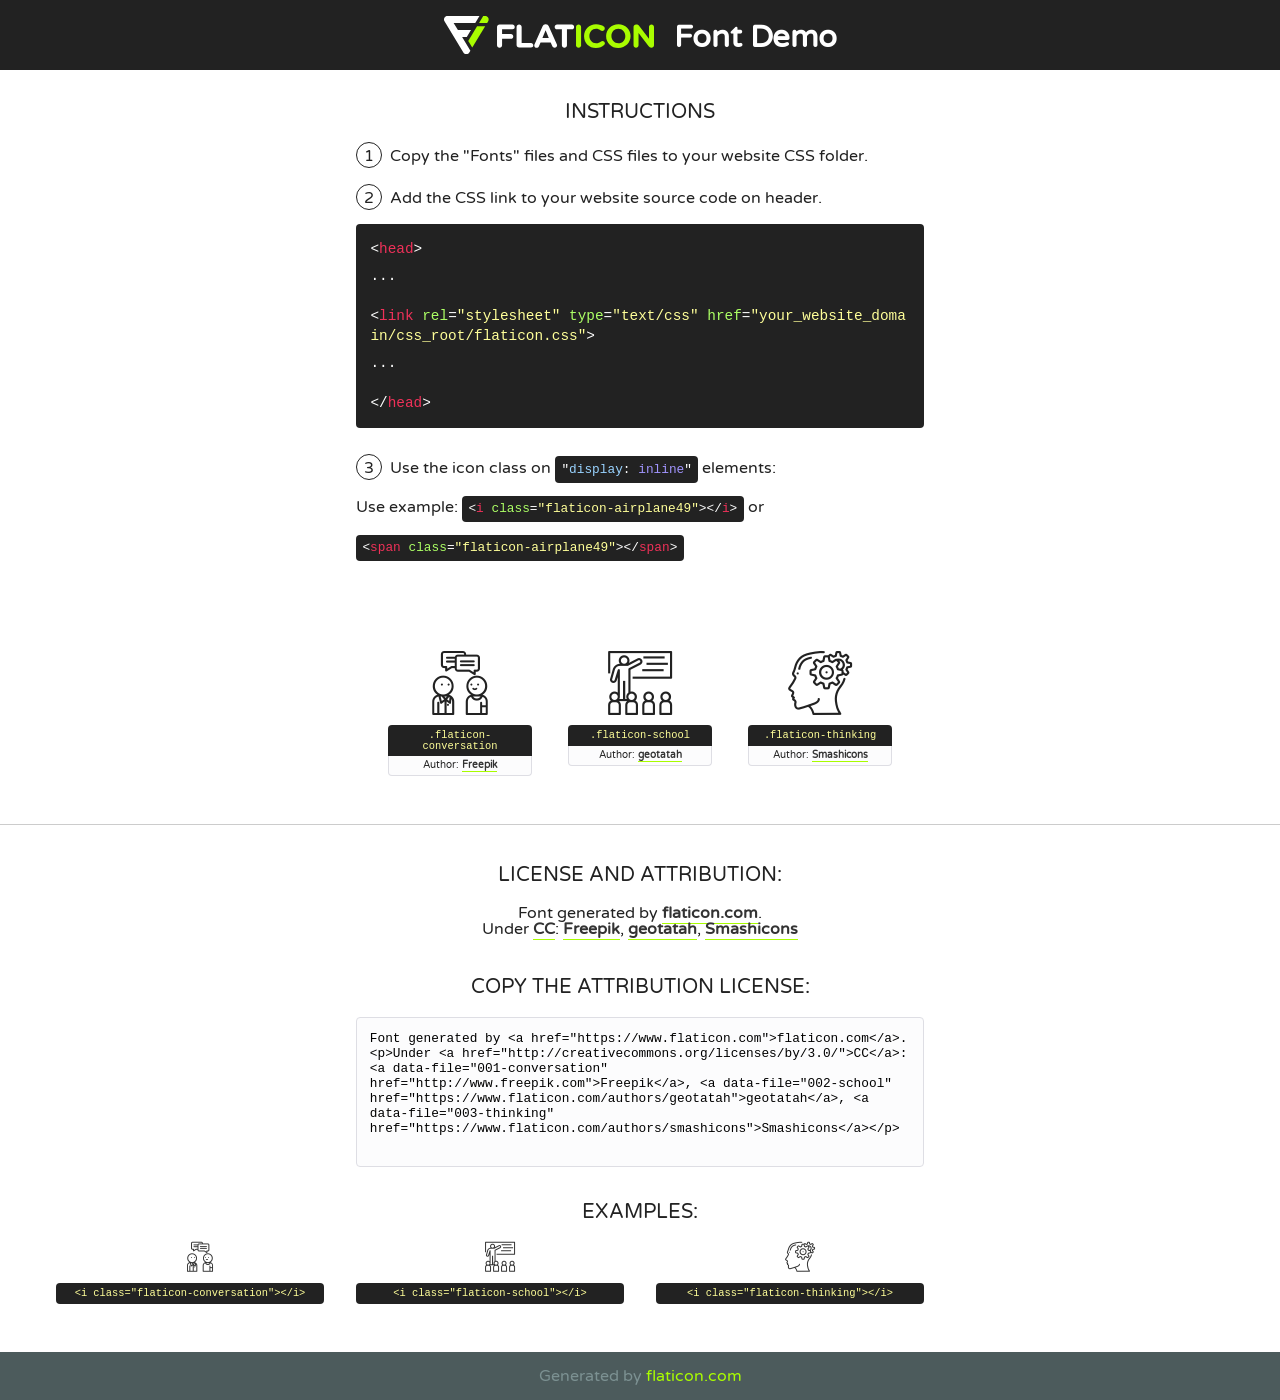
<file: icons/my-icons-collection/font/flaticon.html>
<!DOCTYPE html>
<!--
  Flaticon icon font: Flaticon
  Creation date: 19/11/2019 16:05
-->
<html>
<!DOCTYPE html>
<html>

<head>
    <title>Flaticon WebFont</title>
    <link href="http://fonts.googleapis.com/css?family=Varela+Round" rel="stylesheet" type="text/css" />
    <link rel="stylesheet" type="text/css" href="flaticon.css">
    <meta charset="UTF-8">
    <style>
    html, body, div, span, applet, object, iframe,
    h1, h2, h3, h4, h5, h6, p, blockquote, pre,
    a, abbr, acronym, address, big, cite, code,
    del, dfn, em, img, ins, kbd, q, s, samp,
    small, strike, strong, sub, sup, tt, var,
    b, u, i, center,
    dl, dt, dd, ol, ul, li,
    fieldset, form, label, legend,
    table, caption, tbody, tfoot, thead, tr, th, td,
    article, aside, canvas, details, embed, 
    figure, figcaption, footer, header, hgroup, 
    menu, nav, output, ruby, section, summary,
    time, mark, audio, video {
        margin: 0;
        padding: 0;
        border: 0;
        font-size: 100%;
        font: inherit;
        vertical-align: baseline;
    }
    /* HTML5 display-role reset for older browsers */
    article, aside, details, figcaption, figure, 
    footer, header, hgroup, menu, nav, section {
        display: block;
    }
    body {
        line-height: 1;
    }
    ol, ul {
        list-style: none;
    }
    blockquote, q {
        quotes: none;
    }
    blockquote:before, blockquote:after,
    q:before, q:after {
        content: '';
        content: none;
    }
    table {
        border-collapse: collapse;
        border-spacing: 0;
    }
    body {
        font-family: 'Varela Round', Helvetica, Arial, sans-serif;
        font-size: 16px;
        color: #222;
    }
    a {
        color: #333;
        border-bottom: 1px solid #a9fd00;
        font-weight: bold;
        text-decoration: none;
    }
    * {
        -moz-box-sizing: border-box;
        -webkit-box-sizing: border-box;
        box-sizing: border-box;
        margin: 0;
        padding: 0;
    }
    [class^="flaticon-"]:before, [class*=" flaticon-"]:before, [class^="flaticon-"]:after, [class*=" flaticon-"]:after {
        font-family: Flaticon;
        font-size: 30px;
        font-style: normal;
        margin-left: 20px;
        color: #333;
    }
    .wrapper {
        max-width: 600px;
        margin: auto;
        padding: 0 1em;
    }
    .title {
        font-size: 1.25em;
        text-align: center;
        margin-bottom: 1em;
        text-transform: uppercase;
    }
    header {
        text-align: center;
        background-color: #222;
        color: #fff;
        padding: 1em;
    }
    header .logo {
        width: 210px;
        height: 38px;
        display: inline-block;
        vertical-align: middle;
        margin-right: 1em;
        border: none;
    }
    header strong {
        font-size: 1.95em;
        font-weight: bold;
        vertical-align: middle;
        margin-top: 5px;
        display: inline-block;
    }
    .demo {
        margin: 2em auto;
        line-height: 1.25em;
    }
    .demo ul li {
        margin-bottom: 1em;
    }
    .demo ul li .num {
        color: #222;
        border-radius: 20px;
        display: inline-block;
        width: 26px;
        padding: 3px;
        height: 26px;
        text-align: center;
        margin-right: 0.5em;
        border: 1px solid #222;
    }
    .demo ul li code {
        background-color: #222;
        border-radius: 4px;
        padding: 0.25em 0.5em;
        display: inline-block;
        color: #fff;
        font-family: Consolas,Monaco,Lucida Console,Liberation Mono,DejaVu Sans Mono,Bitstream Vera Sans Mono,Courier New, monospace;
        font-weight: lighter;
        margin-top: 1em;
        font-size: 0.8em;
        word-break: break-all;
    }
    .demo ul li code.big {
        padding: 1em;
        font-size: 0.9em;
    }
    .demo ul li code .red {
        color: #EF3159;
    }
    .demo ul li code .green {
        color: #ACFF65;
    }
    .demo ul li code .yellow {
        color: #FFFF99;
    }
    .demo ul li code .blue {
        color: #99D3FF;
    }
    .demo ul li code .purple {
        color: #A295FF;
    }
    .demo ul li code .dots {
        margin-top: 0.5em;
        display: block;
    }
    #glyphs {
        border-bottom: 1px solid #ccc;
        padding: 2em 0;
        text-align: center;
    }
    .glyph {
        display: inline-block;
        width: 9em;
        margin: 1em;
        text-align: center;
        vertical-align: top;
        background: #FFF;
    }
    .glyph .glyph-icon {
        padding: 10px;
        display: block;
        font-family:"Flaticon";
        font-size: 64px;
        line-height: 1;
    }
    .glyph .glyph-icon:before {
        font-size: 64px;
        color: #222;
        margin-left: 0;
    }
    .class-name {
        font-size: 0.65em;
        background-color: #222;
        color: #fff;
        border-radius: 4px 4px 0 0;
        padding: 0.5em;
        color: #FFFF99;
        font-family: Consolas,Monaco,Lucida Console,Liberation Mono,DejaVu Sans Mono,Bitstream Vera Sans Mono,Courier New, monospace;
    }
    .author-name {
        font-size: 0.6em;
        background-color: #fcfcfd;
        border: 1px solid #DEDEE4;
        border-top: 0;
        border-radius: 0 0 4px 4px;
        padding: 0.5em;
    }
    .class-name:last-child {
        font-size: 10px;
        color:#888;
    }
    .class-name:last-child a {
        font-size: 10px;
        color:#555;
    }
    .class-name:last-child a:hover {
        color:#a9fd00;
    }
    .glyph > input {
        display: block;
        width: 100px;
        margin: 5px auto;
        text-align: center;
        font-size: 12px;
        cursor: text;
    }
    .glyph > input.icon-input {
        font-family:"Flaticon";
        font-size: 16px;
        margin-bottom: 10px;
    }
    .attribution .title {
        margin-top: 2em;
    }
    .attribution textarea {
        background-color: #fcfcfd;
        padding: 1em;
        border: none;
        box-shadow: none;
        border: 1px solid #DEDEE4;
        border-radius: 4px;
        resize: none;
        width: 100%;
        height: 150px;
        font-size: 0.8em;
        font-family: Consolas,Monaco,Lucida Console,Liberation Mono,DejaVu Sans Mono,Bitstream Vera Sans Mono,Courier New, monospace;
        -webkit-appearance: none;
    }
    .iconsuse {
        margin: 2em auto;
        text-align: center;
        max-width: 1200px;
    }
    .iconsuse:after {
        content: '';
        display: table;
        clear: both;
    }
    .iconsuse .image {
        float: left;
        width: 25%;
        padding: 0 1em;
    }
    .iconsuse .image p {
        margin-bottom: 1em;
    }
    .iconsuse .image span {
        display: block;
        font-size: 0.65em;
        background-color: #222;
        color: #fff;
        border-radius: 4px;
        padding: 0.5em;
        color: #FFFF99;
        margin-top: 1em;
        font-family: Consolas,Monaco,Lucida Console,Liberation Mono,DejaVu Sans Mono,Bitstream Vera Sans Mono,Courier New, monospace;
    }
    #footer {
        text-align: center;
        background-color: #4C5B5C;
        color: #7c9192;
        padding: 1em;
    }
    #footer a {
        border: none;
        color: #a9fd00;
        font-weight: normal;
    }
    @media (max-width: 960px) {
        .iconsuse .image {
            width: 50%;
        }
    }
    @media (max-width: 560px) {
        .iconsuse .image {
            width: 100%;
        }
    }
    </style>
</head>

<body class="characters-off">

    <header>
        <a href="https://www.flaticon.com" target="_blank" class="logo">
            <svg version="1.1" xmlns="http://www.w3.org/2000/svg" xmlns:xlink="http://www.w3.org/1999/xlink" xmlns:a="http://ns.adobe.com/AdobeSVGViewerExtensions/3.0/" viewBox="0 0 560.875 102.036" enable-background="new 0 0 560.875 102.036" xml:space="preserve">
                <defs>
                </defs>
                <g>
                    <g class="letters">
                        <path fill="#ffffff" d="M141.596,29.675c0-3.777,2.985-6.767,6.764-6.767h34.438c3.426,0,6.15,2.728,6.15,6.15
                        c0,3.43-2.724,6.149-6.15,6.149h-27.674v13.091h23.719c3.429,0,6.151,2.724,6.151,6.15c0,3.43-2.723,6.149-6.151,6.149h-23.719
                        v17.574c0,3.773-2.986,6.761-6.764,6.761c-3.779,0-6.764-2.989-6.764-6.761V29.675z"></path>
                        <path fill="#ffffff" d="M193.844,29.149c0-3.781,2.985-6.767,6.764-6.767c3.776,0,6.763,2.985,6.763,6.767v42.957h25.039
                        c3.426,0,6.149,2.726,6.149,6.153c0,3.425-2.723,6.15-6.149,6.15h-31.802c-3.779,0-6.764-2.986-6.764-6.768V29.149z"></path>
                        <path fill="#ffffff" d="M241.891,75.71l21.438-48.407c1.492-3.341,4.215-5.357,7.906-5.357h0.792
                        c3.686,0,6.323,2.017,7.815,5.357l21.439,48.407c0.436,0.967,0.701,1.845,0.701,2.723c0,3.602-2.809,6.501-6.414,6.501
                        c-3.161,0-5.269-1.845-6.499-4.655l-4.132-9.661h-27.059l-4.301,10.102c-1.144,2.631-3.426,4.214-6.237,4.214
                        c-3.517,0-6.24-2.81-6.24-6.325C241.1,77.64,241.451,76.677,241.891,75.71z M279.932,58.666l-8.521-20.297l-8.526,20.297H279.932
                        z"></path>
                        <path fill="#ffffff" d="M314.864,35.387H301.86c-3.429,0-6.239-2.813-6.239-6.238c0-3.429,2.811-6.24,6.239-6.24h39.533
                        c3.426,0,6.237,2.811,6.237,6.24c0,3.425-2.811,6.238-6.237,6.238h-13.001v42.785c0,3.773-2.99,6.761-6.764,6.761
                        c-3.779,0-6.764-2.989-6.764-6.761V35.387z"></path>
                        <path fill="#A9FD00" d="M352.615,29.149c0-3.781,2.985-6.767,6.767-6.767c3.774,0,6.761,2.985,6.761,6.767v49.024
                        c0,3.773-2.987,6.761-6.761,6.761c-3.781,0-6.767-2.989-6.767-6.761V29.149z"></path>
                        <path fill="#A9FD00" d="M374.132,53.836v-0.179c0-17.481,13.178-31.801,32.065-31.801c9.22,0,15.459,2.458,20.557,6.238
                        c1.402,1.054,2.637,2.985,2.637,5.357c0,3.692-2.985,6.59-6.681,6.59c-1.845,0-3.071-0.702-4.044-1.319
                        c-3.776-2.813-7.729-4.393-12.562-4.393c-10.364,0-17.831,8.611-17.831,19.154v0.173c0,10.542,7.291,19.329,17.831,19.329
                        c5.715,0,9.492-1.756,13.359-4.834c1.049-0.874,2.458-1.491,4.039-1.491c3.429,0,6.325,2.813,6.325,6.236
                        c0,2.106-1.056,3.78-2.282,4.834c-5.539,4.834-12.036,7.733-21.878,7.733C387.572,85.464,374.132,71.493,374.132,53.836z"></path>
                        <path fill="#A9FD00" d="M433.009,53.836v-0.179c0-17.481,13.79-31.801,32.766-31.801c18.981,0,32.592,14.143,32.592,31.628v0.173
                        c0,17.483-13.785,31.807-32.769,31.807C446.625,85.464,433.009,71.32,433.009,53.836z M484.224,53.836v-0.179
                        c0-10.539-7.725-19.326-18.626-19.326c-10.893,0-18.449,8.611-18.449,19.154v0.173c0,10.542,7.73,19.329,18.626,19.329
                        C476.676,72.986,484.224,64.378,484.224,53.836z"></path>
                        <path fill="#A9FD00" d="M506.233,29.321c0-3.774,2.99-6.763,6.767-6.763h1.401c3.252,0,5.183,1.583,7.029,3.953l26.093,34.265
                        V29.059c0-3.692,2.99-6.677,6.681-6.677c3.683,0,6.671,2.985,6.671,6.677v48.934c0,3.78-2.987,6.765-6.764,6.765h-0.436
                        c-3.257,0-5.188-1.581-7.034-3.953l-27.056-35.492v32.944c0,3.687-2.985,6.676-6.678,6.676c-3.683,0-6.673-2.989-6.673-6.676
                        V29.321z"></path>
                    </g>
                    <g class="insignia">
                        <path fill="#ffffff" d="M48.372,56.137h12.517l11.156-18.537H37.186L25.688,18.539h57.825L94.668,0H9.271
                        C5.925,0,2.842,1.801,1.198,4.716c-1.644,2.907-1.593,6.482,0.134,9.343l50.38,83.501c1.678,2.781,4.689,4.476,7.938,4.476
                        c3.246,0,6.257-1.695,7.935-4.476l2.898-4.804L48.372,56.137z"></path>
                        <g class="i">
                            <path fill="#A9FD00" d="M93.575,18.539h0.031v0.004l21.652,0.004l2.705-4.488c1.727-2.861,1.778-6.436,0.133-9.343
                            C116.454,1.801,113.371,0,110.026,0h-5.294L93.575,18.539z"></path>
                            <polygon fill="#A9FD00" points="88.291,27.356 64.725,66.486 75.519,84.404 109.942,27.356"></polygon>
                        </g>
                    </g>
                </g>
            </svg>
        </a>
        <strong>Font Demo</strong>
    </header>


    <section class="demo wrapper">

        <p class="title">Instructions</p>

        <ul>
            <li>
                <span class="num">1</span>Copy the "Fonts" files and CSS files to your website CSS folder.
            </li>
            <li>
                <span class="num">2</span>Add the CSS link to your website source code on header.
                <code class="big">
                    &lt;<span class="red">head</span>&gt;
                    <br/><span class="dots">...</span>
                    <br/>&lt;<span class="red">link</span> <span class="green">rel</span>=<span class="yellow">"stylesheet"</span> <span class="green">type</span>=<span class="yellow">"text/css"</span> <span class="green">href</span>=<span class="yellow">"your_website_domain/css_root/flaticon.css"</span>&gt;
                    <br/><span class="dots">...</span>
                    <br/>&lt;/<span class="red">head</span>&gt;
                </code>
            </li>

            <li>
                <p>
                    <span class="num">3</span>Use the icon class on <code>"<span class="blue">display</span>:<span class="purple"> inline</span>"</code> elements:
                    <br />
                    Use example: <code>&lt;<span class="red">i</span> <span class="green">class</span>=<span class="yellow">&quot;flaticon-airplane49&quot;</span>&gt;&lt;/<span class="red">i</span>&gt;</code> or <code>&lt;<span class="red">span</span> <span class="green">class</span>=<span class="yellow">&quot;flaticon-airplane49&quot;</span>&gt;&lt;/<span class="red">span</span>&gt;</code>
            </li>
        </ul>

    </section>




   <section id="glyphs">          
    
      
        <div class="glyph"><div class="glyph-icon flaticon-conversation"></div>
            <div class="class-name">.flaticon-conversation</div>
            <div class="author-name">Author: <a data-file="001-conversation" href="http://www.freepik.com">Freepik</a> </div> 
        </div>        
        
        <div class="glyph"><div class="glyph-icon flaticon-school"></div>
            <div class="class-name">.flaticon-school</div>
            <div class="author-name">Author: <a data-file="002-school" href="https://www.flaticon.com/authors/geotatah">geotatah</a> </div> 
        </div>        
        
        <div class="glyph"><div class="glyph-icon flaticon-thinking"></div>
            <div class="class-name">.flaticon-thinking</div>
            <div class="author-name">Author: <a data-file="003-thinking" href="https://www.flaticon.com/authors/smashicons">Smashicons</a> </div> 
        </div>        
        

    </section>



    <section class="attribution wrapper"   style="text-align:center;">

      <div class="title">License and attribution:</div><div class="attrDiv">Font generated by <a href="https://www.flaticon.com">flaticon.com</a>. <div><p>Under <a href="http://creativecommons.org/licenses/by/3.0/">CC</a>: <a data-file="001-conversation" href="http://www.freepik.com">Freepik</a>, <a data-file="002-school" href="https://www.flaticon.com/authors/geotatah">geotatah</a>, <a data-file="003-thinking" href="https://www.flaticon.com/authors/smashicons">Smashicons</a></p>  </div>
      </div>
      <div class="title">Copy the Attribution License:</div>

    <textarea onclick="this.focus();this.select();">Font generated by &lt;a href=&quot;https://www.flaticon.com&quot;&gt;flaticon.com&lt;/a&gt;. <p>Under <a href="http://creativecommons.org/licenses/by/3.0/">CC</a>: <a data-file="001-conversation" href="http://www.freepik.com">Freepik</a>, <a data-file="002-school" href="https://www.flaticon.com/authors/geotatah">geotatah</a>, <a data-file="003-thinking" href="https://www.flaticon.com/authors/smashicons">Smashicons</a></p>  
     </textarea>

    </section>

    <section class="iconsuse">

          <div class="title">Examples:</div>            
             
            <div class="image">
                <p>
                    <i class="glyph-icon flaticon-conversation"></i> 
                    <span>&lt;i class=&quot;flaticon-conversation&quot;&gt;&lt;/i&gt;</span>
                </p>
            </div>
            
            <div class="image">
                <p>
                    <i class="glyph-icon flaticon-school"></i> 
                    <span>&lt;i class=&quot;flaticon-school&quot;&gt;&lt;/i&gt;</span>
                </p>
            </div>
            
            <div class="image">
                <p>
                    <i class="glyph-icon flaticon-thinking"></i> 
                    <span>&lt;i class=&quot;flaticon-thinking&quot;&gt;&lt;/i&gt;</span>
                </p>
            </div>
                       
        </div>
                            
    </section>

<div id="footer">
    <div>Generated by <a href="https://www.flaticon.com">flaticon.com</a>
    </div>
</div>



</body>
</html>
</file>
<file: icons/my-icons-collection/font/flaticon.css>
/*
  	Flaticon icon font: Flaticon
  	Creation date: 19/11/2019 16:05
  	*/

@font-face {
  font-family: "Flaticon";
  src: url("./Flaticon.eot");
  src: url("./Flaticon.eot?#iefix") format("embedded-opentype"),
       url("./Flaticon.woff2") format("woff2"),
       url("./Flaticon.woff") format("woff"),
       url("./Flaticon.ttf") format("truetype"),
       url("./Flaticon.svg#Flaticon") format("svg");
  font-weight: normal;
  font-style: normal;
}

@media screen and (-webkit-min-device-pixel-ratio:0) {
  @font-face {
    font-family: "Flaticon";
    src: url("./Flaticon.svg#Flaticon") format("svg");
  }
}

[class^="flaticon-"]:before, [class*=" flaticon-"]:before,
[class^="flaticon-"]:after, [class*=" flaticon-"]:after {   
  font-family: Flaticon;
        font-size: 20px;
font-style: normal;
margin-left: 20px;
}

.flaticon-conversation:before { content: "\f100"; }
.flaticon-school:before { content: "\f101"; }
.flaticon-thinking:before { content: "\f102"; }
</file>
